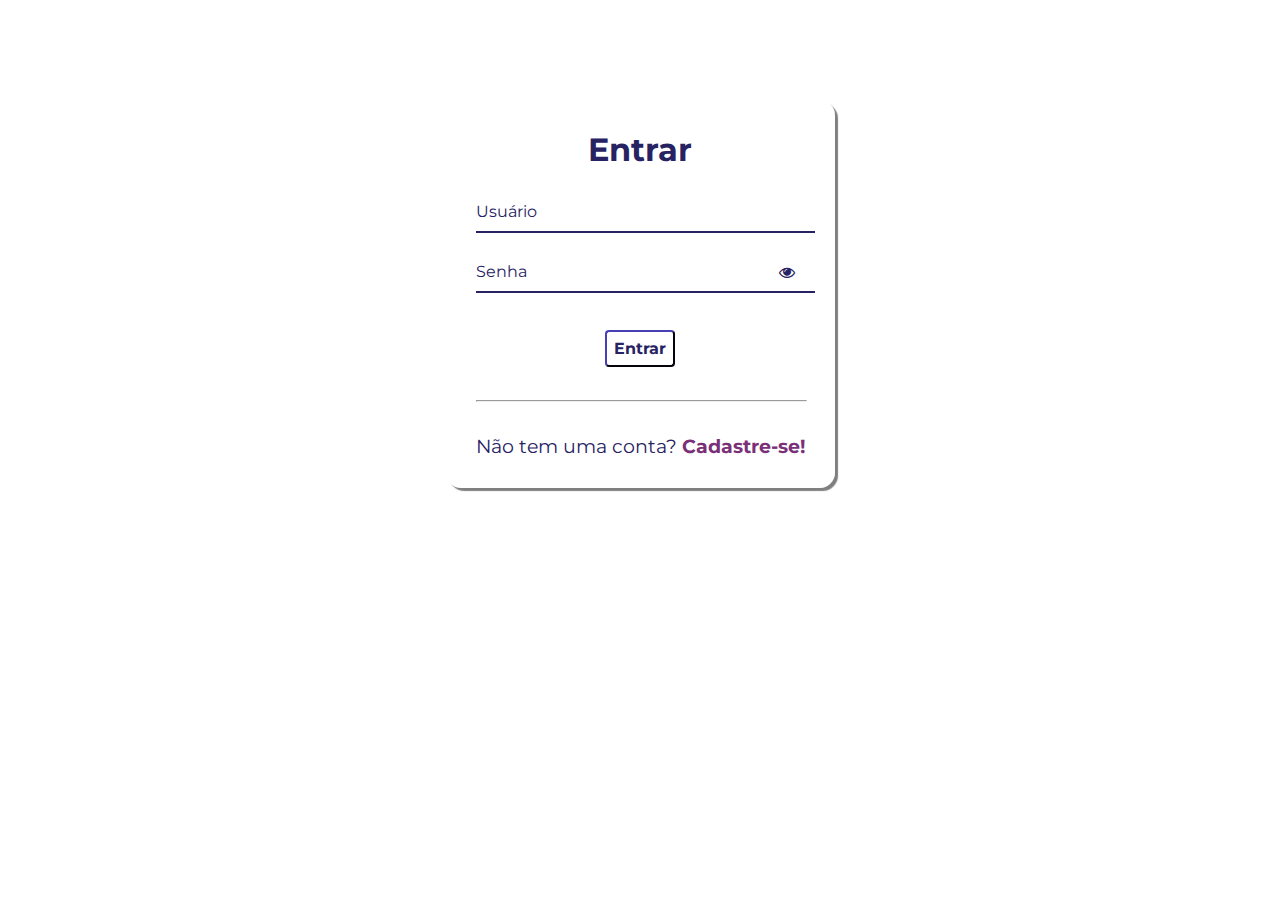
<file: index.html>
<!DOCTYPE html>
<html lang="en">
  <head>
    <meta charset="UTF-8" />
    <meta http-equiv="X-UA-Compatible" content="IE=edge" />
    <meta name="viewport" content="width=device-width, initial-scale=1.0" />
    <link rel="stylesheet" href="style.css" />
    <link
      rel="stylesheet"
      href="https://stackpath.bootstrapcdn.com/font-awesome/4.7.0/css/font-awesome.min.css"
    />
    <title>Login</title>
  </head>
  <body>
    <div class="container">
      <div class="card">
        <h1>Entrar</h1>

        <div class="label-float">
          <input type="text" id="user" placeholder="" required />
          <label id="userLabel" for="user">Usuário</label>
        </div>

        <div class="label-float">
          <input type="password" id="password" placeholder="" required />
          <label id="senhaLabel" for="password">Senha</label>
          <i id="verSenhaLogin" class="fa fa-eye" aria-hidden="true"></i>
        </div>

        <div class="justify-center">
          <button>Entrar</button>
        </div>
        <div>
          <hr />
        </div>

        <p>
          Não tem uma conta?
          <a href="cad.html">Cadastre-se!</a>
        </p>
      </div>
    </div>

    <script src="index.js"></script>
  </body>
</html>
</file>
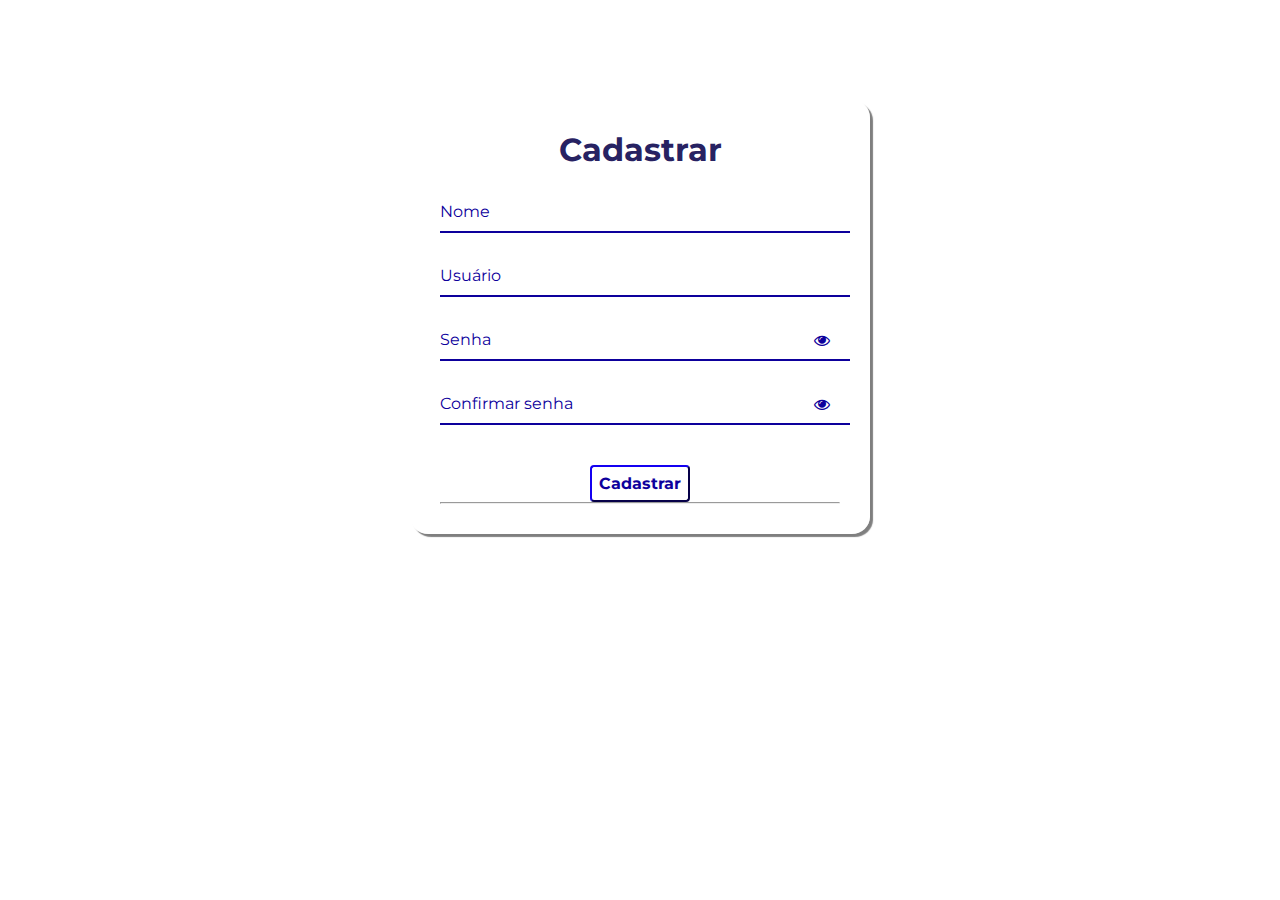
<file: cad.html>
<!DOCTYPE html>
<html lang="en">
  <head>
    <meta charset="UTF-8" />
    <meta http-equiv="X-UA-Compatible" content="IE=edge" />
    <meta name="viewport" content="width=device-width, initial-scale=1.0" />
    <link rel="stylesheet" href="cadstyle.css" />
    <title>Faça seu cadastro!</title>
    <link
      rel="stylesheet"
      href="https://stackpath.bootstrapcdn.com/font-awesome/4.7.0/css/font-awesome.min.css"
    />
  </head>
  <body>
    <div class="container">
      <div class="card">
        <h1>Cadastrar</h1>

        <div id="msgError"></div>
        <div id="msgSuccess"></div>

        <div class="label-float">
          <input type="text" id="nome" placeholder="" required />
          <label id="labelNome" for="nome">Nome</label>
        </div>

        <div class="label-float">
          <input type="text" id="usuario" placeholder="" required />
          <label id="labelUsuario" for="usuario">Usuário</label>
        </div>

        <div class="label-float">
          <input type="password" id="senha" placeholder="" required />
          <label id="labelSenha" for="senha">Senha</label>
          <i id="verSenha" class="fa fa-eye" aria-hidden="true"></i>
        </div>

        <div class="label-float">
          <input type="password" id="confirmSenha" placeholder="" required />
          <label id="labelConfirmSenha" for="confirmSenha"
            >Confirmar senha</label
          >
          <i id="verConfirmSenha" class="fa fa-eye" aria-hidden="true"></i>
        </div>

        <div class="justify-center">
          <button onclick="cadastrar()">Cadastrar</button>
        </div>
        <div>
          <hr />
        </div>
      </div>
    </div>
    <script src="index.js"></script>
  </body>
</html>
</file>
<file: style.css>
@import url('https://fonts.googleapis.com/css2?family=Montserrat:wght@100;200&family=Roboto+Serif:opsz,wght@8..144,700&family=Roboto:ital@1&display=swap');

* {
    margin: 0;
    padding: 0;
    font-family: 'Montserrat', sans-serif;
}

body {
    background-image: url(https://i.imgur.com/VnnpZlH.jpg);
    background-repeat: no-repeat;
}

.container {
    display: flex;
    justify-content: center;
    width: 100%;
    margin-top: 100px;
}

.card {
    background-color: #FFFFFF80;
    padding: 30px;
    border-radius: 4%;
    box-shadow: 3px 3px 1px 0px #00000080;
}

h1 {
    text-align: center;
    margin-bottom: 20px;
    color: #272262
}

.label-float input{
    width: 100%;
    padding: 5px 5px;
    display: inline-block;
    border: 0;
    border-bottom: 2px solid #272262;
    background-color: transparent;
    outline: none;
    min-width: 180px;
    font-size: 16px;
    transition: all .3s ease-out;
    border-radius: 0;
    
}

.label-float {
    position: relative;
    padding-top: 13px;
    margin-top: 5%;
    margin-bottom: 5%;
}

.label-float input:focus {
    border-bottom: 2px solid #4038a0;
}

.label-float label {
    color: #272262;
    pointer-events: none;
    position: absolute;
    top: 0;
    left: 0;
    margin-top: 13px;
    transition: all .3s ease-out;
}

.label-float input:focus + label,
.label-float input:valid + label {
    font-size: 13px;
    margin-top: 0;
    color: #4038a0;
}

button {
    background-color: transparent;
    border-color: #272262;
    color: #272262;
    padding: 7px;
    font-weight: bold;
    font-size: 12pt;
    margin-top: 20px;
    border-radius: 4px;
    cursor: pointer;
    outline: none;
    transition: all .4s ease-out;

}

button:hover {
    background-color: #272262;
    color: #FFFFFF;
}

.justify-center {
    display: flex;
    justify-content: center;
}

hr{
    margin-top: 10%;
    margin-bottom: 10%;
    width: 100%;
    
}

p{
    color: #272262;
    font-size: 14pt;
    text-align: center;
}

a{
    color: #7a3077;
    font-weight: bold;
    text-decoration: none;
    transition: all .5s ease-out;
    
}

a:hover {
    color: #272262;
}

.fa-eye {
    position: absolute;
    top: 15px;
    right: 10px;
    cursor: pointer;
    color: #272262;
}
</file>
<file: cadstyle.css>
@import url('https://fonts.googleapis.com/css2?family=Montserrat:wght@100;200&family=Roboto+Serif:opsz,wght@8..144,700&family=Roboto:ital@1&display=swap');

* {
    margin: 0;
    padding: 0;
    font-family: 'Montserrat', sans-serif;
}

body {
    background-image: url(https://i.imgur.com/4tVKJs0.png);
    background-repeat: no-repeat;
}

.container {
    display: flex;
    justify-content: center;
    width: 100%;
    margin-top: 100px;
}

.card {
    background-color: #FFFFFF80;
    padding: 30px;
    border-radius: 4%;
    box-shadow: 3px 3px 1px 0px #00000080;
    width: 400px;
}

h1 {
    text-align: center;
    margin-bottom: 20px;
    color: #272262
}

.label-float input{
    width: 100%;
    padding: 5px 5px;
    display: inline-block;
    border: 0;
    border-bottom: 2px solid #0d009c;
    background-color: transparent;
    outline: none;
    min-width: 180px;
    font-size: 16px;
    transition: all .3s ease-out;
    border-radius: 0;
    
}

.label-float {
    position: relative;
    padding-top: 13px;
    margin-top: 5%;
    margin-bottom: 5%;
}

.label-float input:focus {
    border-bottom: 2px solid #4038a0;
}

.label-float label {
    color: #0d009c;
    pointer-events: none;
    position: absolute;
    top: 0;
    left: 0;
    margin-top: 13px;
    transition: all .3s ease-out;
}

.label-float input:focus + label,
.label-float input:valid + label {
    font-size: 13px;
    margin-top: 0;
    color: #4038a0;
}

button {
    background-color: transparent;
    border-color: #0d009c;
    color: #0d009c;
    padding: 7px;
    font-weight: bold;
    font-size: 12pt;
    margin-top: 20px;
    border-radius: 4px;
    cursor: pointer;
    outline: none;
    transition: all .4s ease-out;

}

button:hover {
    background-color: #0d009c;
    color: #FFFFFF;
}

.justify-center {
    display: flex;
    justify-content: center;
}

.fa-eye {
    position: absolute;
    top: 15px;
    right: 10px;
    cursor: pointer;
    color: #0d009c;
}

#msgError {
    text-align: center;
    color: #FF0000;
    background-color: #ffbbbb;
    padding: 10px;
    border-radius: 4px;
    display: none;
}

#msgSuccess {
    text-align: center;
    color: #00bb00;
    background-color: #bbffbe;
    padding: 10px;
    border-radius: 4px;
    display: none;
}
</file>
